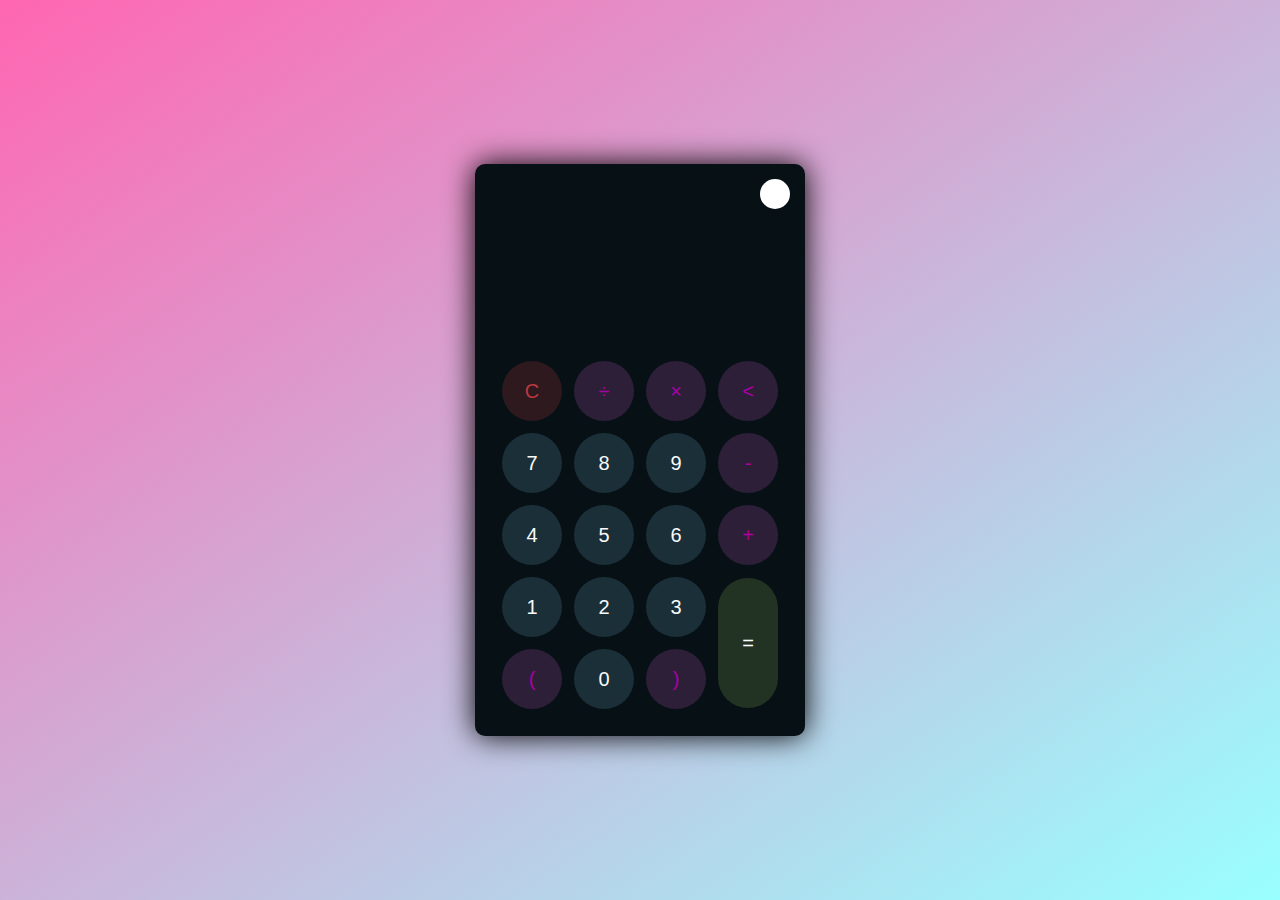
<file: CALCULATOR/index.html>
<!DOCTYPE html>
<html lang="en">
<head>
    <meta charset="UTF-8">
    <meta http-equiv="X-UA-Compatible" content="IE=edge">
    <meta name="viewport" content="width=device-width, initial-scale=1.0">
    <link rel="stylesheet" href="style.css">
    <title>Calculator</title>
</head>
<body>
    <div class="container">
        <div class="calculator dark">
            <div class="theme-toggler active">
                
            </div>
            <div class="display-screen">
                <div id="display"></div>
            </div>
            <div class="buttons">
                <table>
                    <tr>
                        <td><button class="btn-operator" id="clear">C</button></td>
                        <td><button class="btn-operator" id="/">&divide;</button></td>
                        <td><button class="btn-operator" id="*">&times;</button></td>
                        <td><button class="btn-operator" id="backspace"><</button></td>
                    </tr>
                    <tr>
                        <td><button class="btn-number" id="7">7</button></td>
                        <td><button class="btn-number" id="8">8</button></td>
                        <td><button class="btn-number" id="9">9</button></td>
                        <td><button class="btn-operator" id="-">-</button></td>
                    </tr>
                    <tr>
                        <td><button class="btn-number" id="4">4</button></td>
                        <td><button class="btn-number" id="5">5</button></td>
                        <td><button class="btn-number" id="6">6</button></td>
                        <td><button class="btn-operator" id="+">+</button></td>
                    </tr>
                    <tr>
                        <td><button class="btn-number" id="1">1</button></td>
                        <td><button class="btn-number" id="2">2</button></td>
                        <td><button class="btn-number" id="3">3</button></td>
                        <td rowspan="2"><button class="btn-equal" id="equal">=</button></td>
                    </tr>
                    <tr>
                        <td><button class="btn-operator" id="(">(</button></td>
                        <td><button class="btn-number" id="0">0</button></td>
                        <td><button class="btn-operator" id=")">)</button></td>
                    </tr>
                </table>
            </div>
        </div>
    </div>
    <script src="script.js"></script>
</body>
</html>
</file>
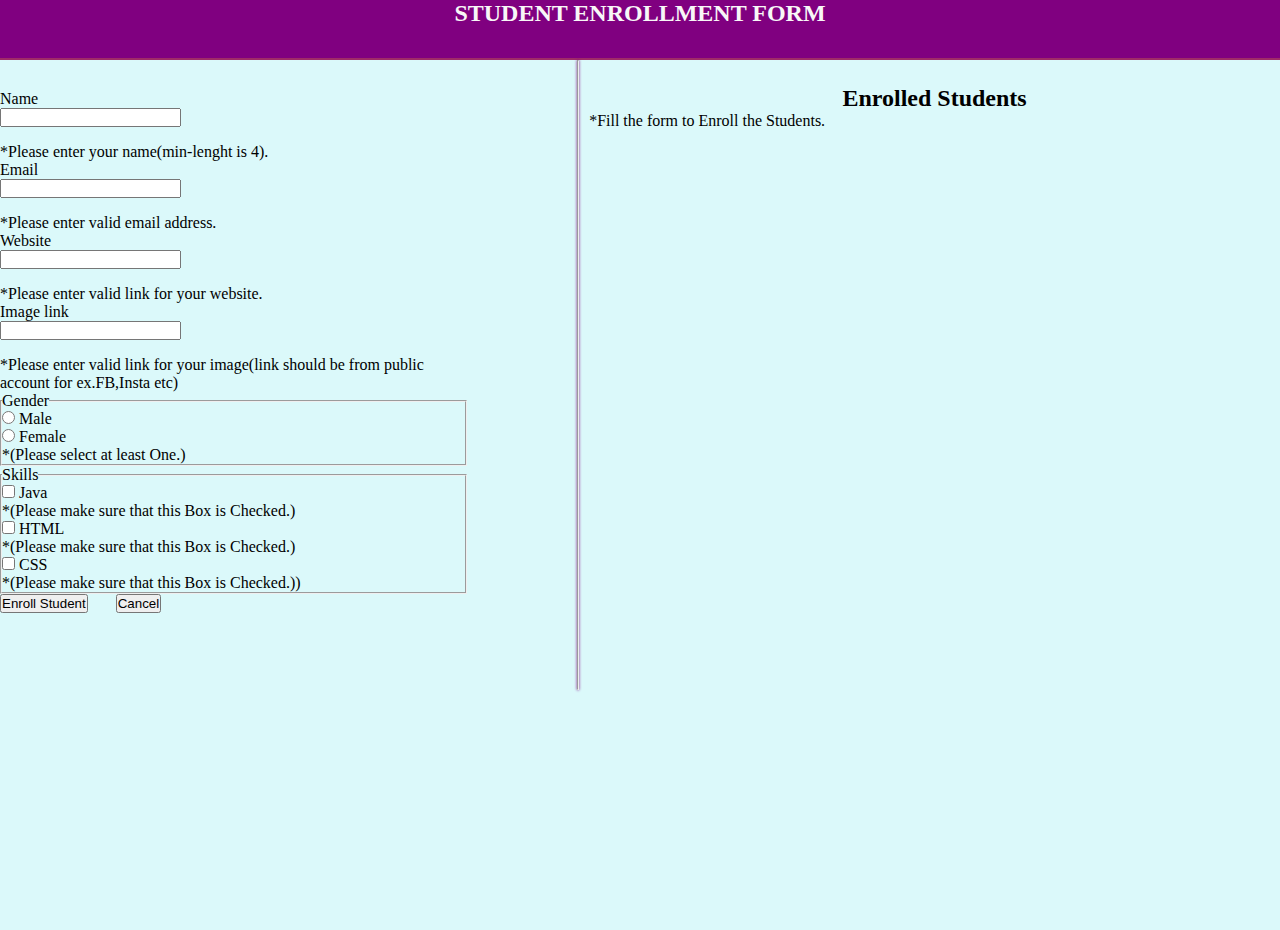
<file: REGISTRATION FORM/index.html>
<!DOCTYPE html>
<html lang="en">

<head>
    <meta charset="UTF-8" />
    <meta http-equiv="X-UA-Compatible" content="IE=edge" />
    <meta name="viewport" content="width=device-width, initial-scale=1.0" />
    <link rel="stylesheet" href="style.css" />
    <script defer src="script.js"></script>
    <link rel="stylesheet" href="https://cdn.jsdelivr.net/npm/bootstrap@4.6.0/dist/css/bootstrap.min.css"
        integrity="sha384-B0vP5xmATw1+K9KRQjQERJvTumQW0nPEzvF6L/Z6nronJ3oUOFUFpCjEUQouq2+l" crossorigin="anonymous" />
    <title>Student Enrollment Form</title>
</head>

<body>
    <div class="nav-bar d-flex">
        <h2>STUDENT ENROLLMENT FORM</h2>
    </div>

    <div class="students row">

        <div class="enroll-student col-md">

            <form action="" id="userForm" class="main-form form-check needs-validation" novalidate>
                <div class="form-group row">
                    <label for="name" class="col-sm-2 col-form-label">Name</label>
                    <div class="col-sm-10">
                        <input type="text" class="form-control" minlength="4" id="name" required />
                        <div class="invalid-feedback">*Please enter your name(min-lenght is 4).</div>

                    </div>
                </div>

                <div class="form-group row">
                    <label for="email" class="col-sm-2 col-form-label">Email</label>
                    <div class="col-sm-10">
                        <input type="email" class="form-control" id="email" required />
                        <div class="invalid-feedback">*Please enter  valid email address.</div>
                    </div>
                </div>

                <div class="form-group row">
                    <label for="website" class="col-sm-2 col-form-label">Website</label>
                    <div class="col-sm-10">
                        <input type="url" class="form-control" id="website" required />
                        <div class="invalid-feedback">*Please enter valid link for your website.</div>
                    </div>
                </div>

                <div class="form-group row">
                    <label for="image" class="col-sm-2 col-form-label">Image link</label>
                    <div class="col-sm-10">
                        <input type="url" class="form-control" id="image" required />
                        <div class="invalid-feedback">*Please enter valid link for your image(link should be from public
                            account for ex.FB,Insta etc)</div>
                    </div>
                </div>

                <fieldset class="form-group row">
                    <legend class="col-form-label col-sm-2 float-sm-left pt-0">
                        Gender
                    </legend>
                    <div class="col-sm-10">
                        <div class="form-check ">
                            <input class="form-check-input" type="radio" name="gender" id="male" value="Male"
                                required />
                            <label class="form-check-label" for="male">
                                Male
                            </label>
                        </div>
                        <div class="form-check">
                            <input class="form-check-input" type="radio" name="gender" id="female" value="Female" />
                            <label class="form-check-label" for="female">
                                Female
                            </label>
                            &nbsp;
                            <div class="invalid-feedback">
                                *(Please select at least One.)
                            </div>
                        </div>

                    </div>
                </fieldset>



                <fieldset class="form-group row">
                    <legend class="col-form-label col-sm-2 float-sm-left pt-0">
                        Skills
                    </legend>
                    <div class="col-sm-10">
                        <div class="form-check form-check-inline">
                            <input class="form-check-input" type="checkbox" name="skill" id="java" value="Java"/>
                            <label class="form-check-label" for="java">
                                Java
                            </label>
                            &nbsp;
                            <div class="invalid-feedback">
                                *(Please make sure that this Box is Checked.)
                            </div>
                        </div>

                        <div class="form-check form-check-inline">
                            <input class="form-check-input" type="checkbox" name="skill" id="html" value="HTML"/>
                            <label class="form-check-label" for="html">
                                HTML
                            </label>
                            &nbsp;
                            <div class="invalid-feedback">
                                *(Please make sure that this Box is Checked.)
                            </div>
                        </div>

                        <div class="form-check form-check-inline">
                            <input class="form-check-input" type="checkbox" name="skill" id="css" value="CSS"/>
                            <label class="form-check-label" for="css">
                                CSS
                            </label>
                            &nbsp;
                            <div class="invalid-feedback">
                                *(Please make sure that this Box is Checked.))
                            </div>
                        </div>
                    </div>
                </fieldset>

                <button type="submit" class="btn btn-primary">Enroll Student</button> &nbsp; &nbsp; &nbsp;
                <button type="reset" class="btn btn-danger">Cancel</button>
            </form>
        </div>

        <hr class="seperation-border" />

        <div id="enrolled-students" class="col-md col-12">
            <div class="enroll-heading">
                <h2>Enrolled Students</h2>
            </div>
            <span id="span">*Fill the form to Enroll the Students.</span>
        </div>
    </div>
</body>

</html>
</file>
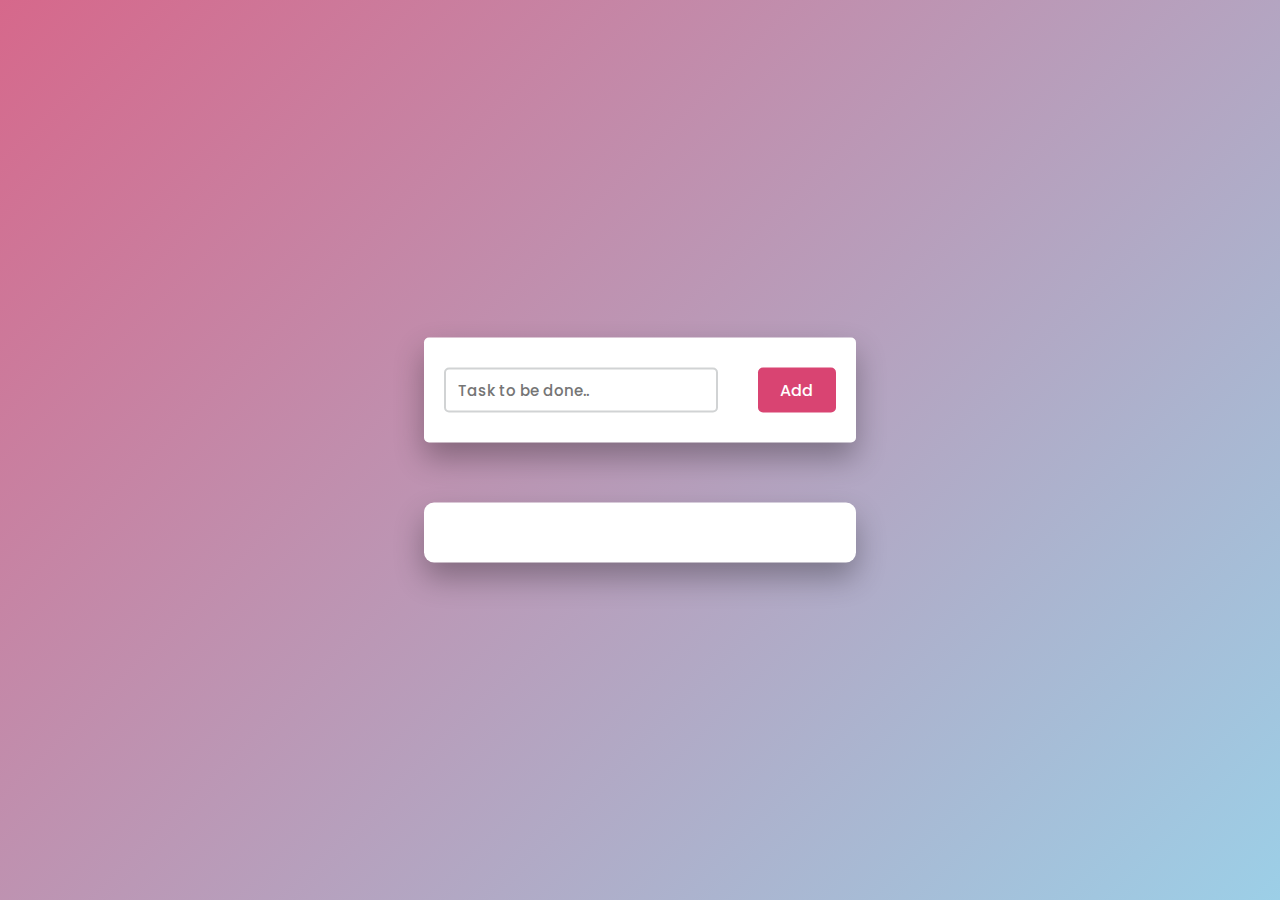
<file: TO-DO LIST/index.html>
<!DOCTYPE html>
<html lang="en">
<head>
    <title>Simple To Do List</title>
    <!--Google Font-->
    <link href="https://fonts.googleapis.com/css2?family=Poppins:wght@400;500&display=swap" rel="stylesheet">
    <!--Font Awesome CDN-->
    <link rel="stylesheet" href="https://cdnjs.cloudflare.com/ajax/libs/font-awesome/5.15.2/css/all.min.css">
    <!--Stylesheet-->
    <link rel="stylesheet" href="style.css">
</head>
<body>
    <div class="container">
        <div id="newtask">
            <input type="text" placeholder="Task to be done..">
            <button id="push">Add</button>
        </div>
        <div id="tasks"></div>
    </div>
    <!--Script-->
    <script src="script.js"></script>
</body>
</html>
</file>
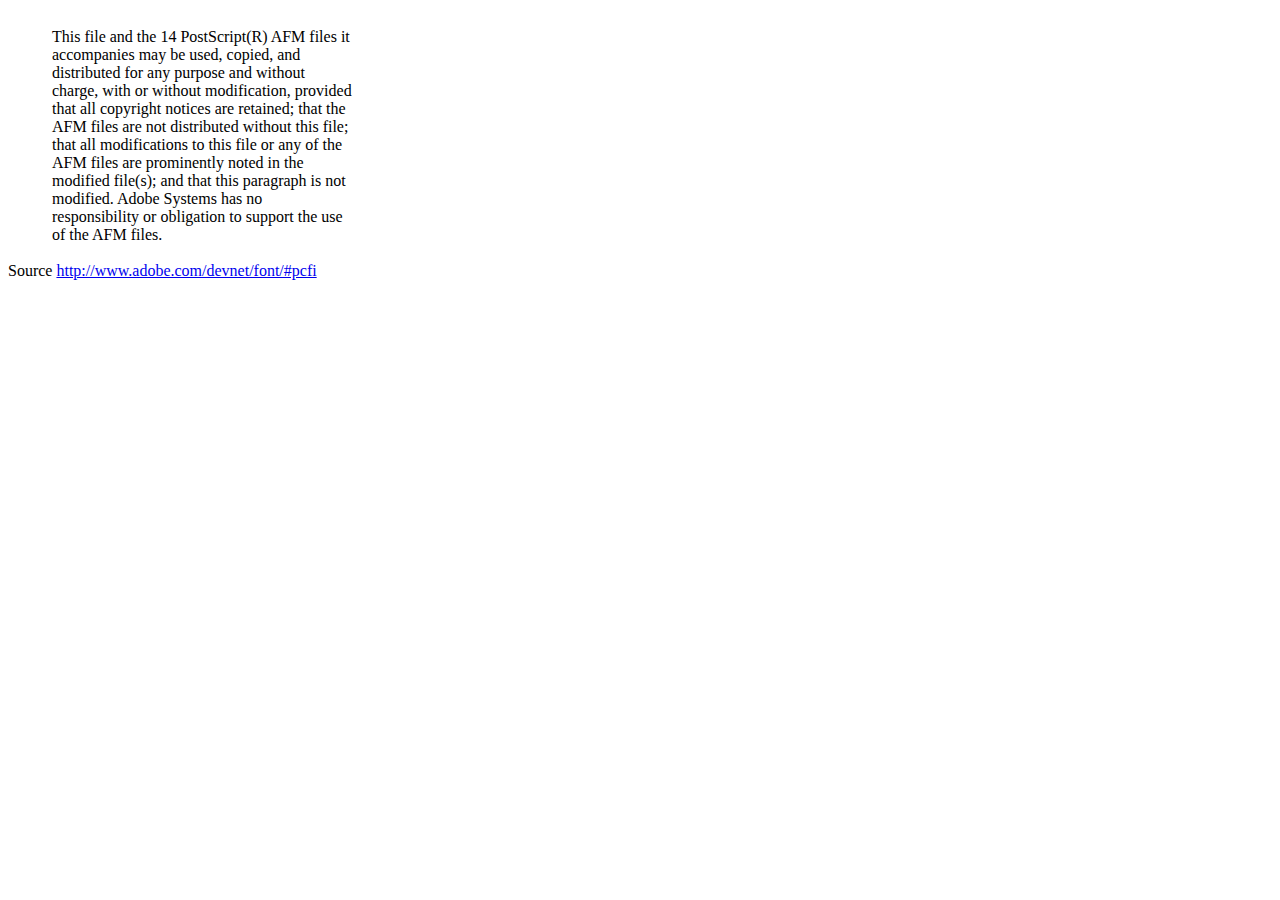
<file: TASK5/lib/fonts/mustRead.html>
<html>
	<head>
		<meta http-equiv="content-type" content="text/html;charset=iso-8859-1">
		<meta name="generator" content="Adobe GoLive 4">
		<title>Core 14 AFM Files - ReadMe</title>
	</head>
	<body bgcolor="white">
		<font color="white">or</font>
		<table border="0" cellpadding="0" cellspacing="2">
			<tr>
				<td width="40"></td>
				<td width="300">This file and the 14 PostScript(R) AFM files it accompanies may be used, copied, and distributed for any purpose and without charge, with or without modification, provided that all copyright notices are retained; that the AFM files are not distributed without this file; that all modifications to this file or any of the AFM files are prominently noted in the modified file(s); and that this paragraph is not modified. Adobe Systems has no responsibility or obligation to support the use of the AFM files. <font color="white">Col</font></td>
			</tr>
		</table>
		<p>Source <a href="http://www.adobe.com/devnet/font/#pcfi">http://www.adobe.com/devnet/font/#pcfi</a></p>
</body>
</html>
</file>
<file: CALCULATOR/style.css>
* {
    padding: 0;
    margin: 0;
    box-sizing: border-box;
    outline: 0;
    transition: all 0.5s ease;
}

body {
    font-family: sans-serif;
}

a {
    text-decoration: none;
    color: #fff;
}

body {
    background-image: linear-gradient( to bottom right, rgba(255,102,178,1.0),rgba(153,255,255));
}

.container {
    height: 100vh;
    width: 100vw;
    display: grid;
    place-items: center;
}

.calculator {
    position: relative;
    height: auto;
    width: auto;
    padding: 20px;
    border-radius: 10px;
    box-shadow: 0 0 30px #000;
}

.theme-toggler {
    position: absolute;
    top: 30px;
    right: 30px;
    color: #fff;
    cursor: pointer;
    z-index: 1;
}

.theme-toggler.active {
    color: #333;
}

.theme-toggler.active::before {
    background-color: #fff;
}

.theme-toggler::before {
    content: '';
    height: 30px;
    width: 30px;
    position: absolute;
    top: 50%;
    transform: translate(-50%, -50%);
    border-radius: 50%;
    background-color: #333;
    z-index: -1;
}

#display {
    margin: 0 10px;
    height: 150px;
    width: auto;
    max-width: 270px;
    display: flex;
    align-items: flex-end;
    justify-content: flex-end;
    font-size: 30px;
    margin-bottom: 20px;
    overflow-x: scroll;
  }

#display::-webkit-scrollbar {
    display: block;
    height: 3px;
}

button {
    height: 60px;
    width: 60px;
    border: 0;
    border-radius: 30px;
    margin: 5px;
    font-size: 20px;
    cursor: pointer;
    transition: all 200ms ease;
}

button:hover {
    transform: scale(1.1);
}

button#equal {
    height: 130px;
}

/* light theme */

.calculator {
    background-color: #fff;
}

.calculator #display {
    color: #0a1e23;
}

.calculator button#clear {
    background-color: #ffd5d8;
    color: #fc4552;
}

.calculator button.btn-number {
    background-color: #c3eaff;
    color: #000000;
}

.calculator button.btn-operator {
    background-color: #ffd0fb;
    color: #b949ec;
  }
  
  .calculator button.btn-equal {
    background-color: #adf9e7;
    color: #000;
  }

  /* dark theme */

  .calculator.dark {
    background-color: #071115;
  }

  .calculator.dark #display {
    color: #f8fafb;
  }

  .calculator.dark button#clear {
    background-color: #2d191e;
    color: #bd3740;
  }

  .calculator.dark button.btn-number {
    background-color: #1b2f38;
    color: #f8fafb;
  }

  .calculator.dark button.btn-operator {
    background-color: #2e1f39;
    color: #aa00a4;
  }
  
  .calculator.dark button.btn-equal {
    background-color: #223323;
    color: #ffffff;
  }
</file>
<file: REGISTRATION FORM/style.css>
* {
    margin: 0;
    padding: 0;
  }
  
  
  
  :root {
    /* color for main nav */
    --bg-light-green: #800080;
  
    /* color for (description and image (tittled)) nav. */
    --bg-green-yellow: #BDB5D5;
  
    /* color for border */
    --b-dark-yellow: #a810ce;
  
    /* color for new wrapper div */
    --b-light-yellow: #fff;
  }
  
  .nav-bar {
    width: 100%;
    height: 60px;
    justify-content: center;
    background-color: var(--bg-light-green);
    align-items: center;
    text-align: center;
    box-sizing: border-box;
    border-bottom: solid 2px #9F2B68;
    color: rgb(248, 247, 247);
  }
  
  .d-flex {
    justify-content: center;
    align-items: center;
    text-align: center;
  }
  
  .students {
    display: flex;
    gap: 10px;
    height: auto;
    width: 100%;
    background-color: #dbf9fa; 
  }
  
  .enroll-student {
    margin-top: 30px;
    padding-right: 100px;
    box-sizing: border-box;
    width: 45%;
    height: auto;
  }
  
  #enrolled-students {
    margin-top: 25px;
    margin-bottom: 15px;
    justify-content: center;
    width: 55%;
    height: calc(100vh - 70px);
    overflow: scroll;
  }
  
  .enroll-heading {
    display: flex;
    justify-content: center;
    align-items: center;
    text-align: center;
  }
  
  .gender {
    padding-left: 15px;
  }
  
  .label {
    display: flex;
    font-size: 30px;
  }
  
  .form-control {
    margin-bottom: 16px;
  }
  
  .seperation-border {
    box-sizing: border-box;
    box-shadow: 0px 0px 3px 0px var(--bg-light-green);
    width: 1.3px;
    height: 70vh;
    background: var(--bg-light-green);
  }
  
  @media screen and (max-width: 768px) {
    hr.seperation-border{
      height: 0;
    }
  }
  
  .sectionHeading {
    display: flex;
    align-items: center;
    background-color: var(--bg-green-yellow);
    color: #fff;
    box-sizing: border-box;
    border: solid 2px var(--b-dark-yellow);
  }
  
  .sectionHeading > p {
    padding: 10px 12px;
    margin: 0;
    font-size: 20px;
    font-weight: 700;
  }
  
  .description {
    box-sizing: border-box;
    border-right: solid 2px var(--b-dark-yellow);
    margin-bottom: 0;
    width: 70%;
  }
  
  .Image {
    margin-bottom: 0;
    width: 30%;
  }
  
  .infoText {
    margin: 0;
    padding: 0;
  }
  
  .userName {
    font-weight: bold;
  }
  
  .wrapper {
    box-sizing: border-box;
    display: flex;
    align-items: center;
    width: 100%;
    height: 130px;
    justify-content: space-between;
    border: solid 2px var(--b-dark-yellow);
    border-top: none;
    animation: fadeIn 2s;
    position: relative;
  }
  
  .userDeleteBtn {
    position: absolute;
    top: 0px;
    right: 0px;
    border: none;
    background-color: transparent;
    font-size: 25px;
    transform: rotate(45deg);
    display: none;
  }
  
  @media screen and (max-width: 768px) {
    button.userDeleteBtn {
      display:block;
    }
    
  }
  
  .wrapper:hover .userDeleteBtn {
    display: block;
  }
  
  .wrapper:nth-child(odd) {
    background-color: #fff;
  }
  .wrapper:nth-child(even) {
    background-color: var(--b-light-yellow);
  }
  
  .textInfoContainer {
    width: 70%;
    height: 100%;
    box-sizing: border-box;
    border-right: solid 2px var(--b-dark-yellow);
    padding: 10px;
  }
  
  .imageContainer {
    width: 30%;
    height: 100%;
    display: flex;
    align-items: center;
    justify-content: center;
    padding: 10px;
    box-sizing: border-box;
  }
  
  .userImage {
    height: auto;
    width: 105px;
  }
  
  .fadeIn {
    animation: fadeIn 2s;
  }
  
  @keyframes fadeIn {
    from {
      opacity: 0;
    }
    to {
      opacity: 1;
    }
  }
</file>
<file: TO-DO LIST/style.css>
*,
*:before,
*:after{
    padding: 0;
    margin: 0;
    box-sizing: border-box;
}
body{
    height: 100vh;
    background: linear-gradient(
        135deg,
        #d6688b,
        #9CCFE7
    );
}
.container{
    width: 40%;
    min-width: 450px;
    position: absolute;
    transform: translate(-50%,-50%);
    top: 50%;
    left: 50%;
    padding: 30px 40px;
}
#newtask{
    position: relative;
    background-color: #ffffff;
    padding: 30px 20px;
    border-radius: 5px;
    box-shadow: 0 15px 30px rgba(0,0,0,0.3);
}
#newtask input{
    width: 70%;
    width: 70%;
    height: 45px;
    font-family: 'Poppins',sans-serif;
    font-size: 15px;
    border: 2px solid #d1d3d4;
    padding: 12px;
    color: #111111;
    font-weight: 500;
    position: relative;
    border-radius: 5px;
}
#newtask input:focus{
    outline: none;
    border-color: #000000;
}

#newtask button{
    position: relative;
    float: right;
    width: 20%;
    height: 45px;
    border-radius: 5px;
    font-family: 'Poppins',sans-serif;
    font-weight: 500;
    font-size: 16px;
    background-color: #D94472;
    border: none;
    color: #ffffff;
    cursor: pointer;
    outline: none;
}
#tasks{
    background-color: #ffffff;
    padding: 30px 20px;
    margin-top: 60px;
    border-radius: 10px;
    box-shadow: 0 15px 30px rgba(0,0,0,0.3);
    width: 100%;
    position: relative;
}
.task{
    background-color: #ffffff;
    height: 50px;
    padding: 5px 10px;
    margin-top: 10px;
    display: flex;
    align-items: center;
    justify-content: space-between;
    border-bottom: 2px solid #d1d3d4;
    cursor: pointer;

}
.task span{
    font-family: 'Poppins',sans-serif;
    font-size: 15px;
    font-weight: 400;
}
.task button{
    background-color: #8052ec;
    color: #ffffff;
    height: 100%;
    width: 40px;
    border-radius: 5px;
    border: none;
    cursor: pointer;
    outline: none;
}
.completed{
    text-decoration: line-through;
}
</file>
